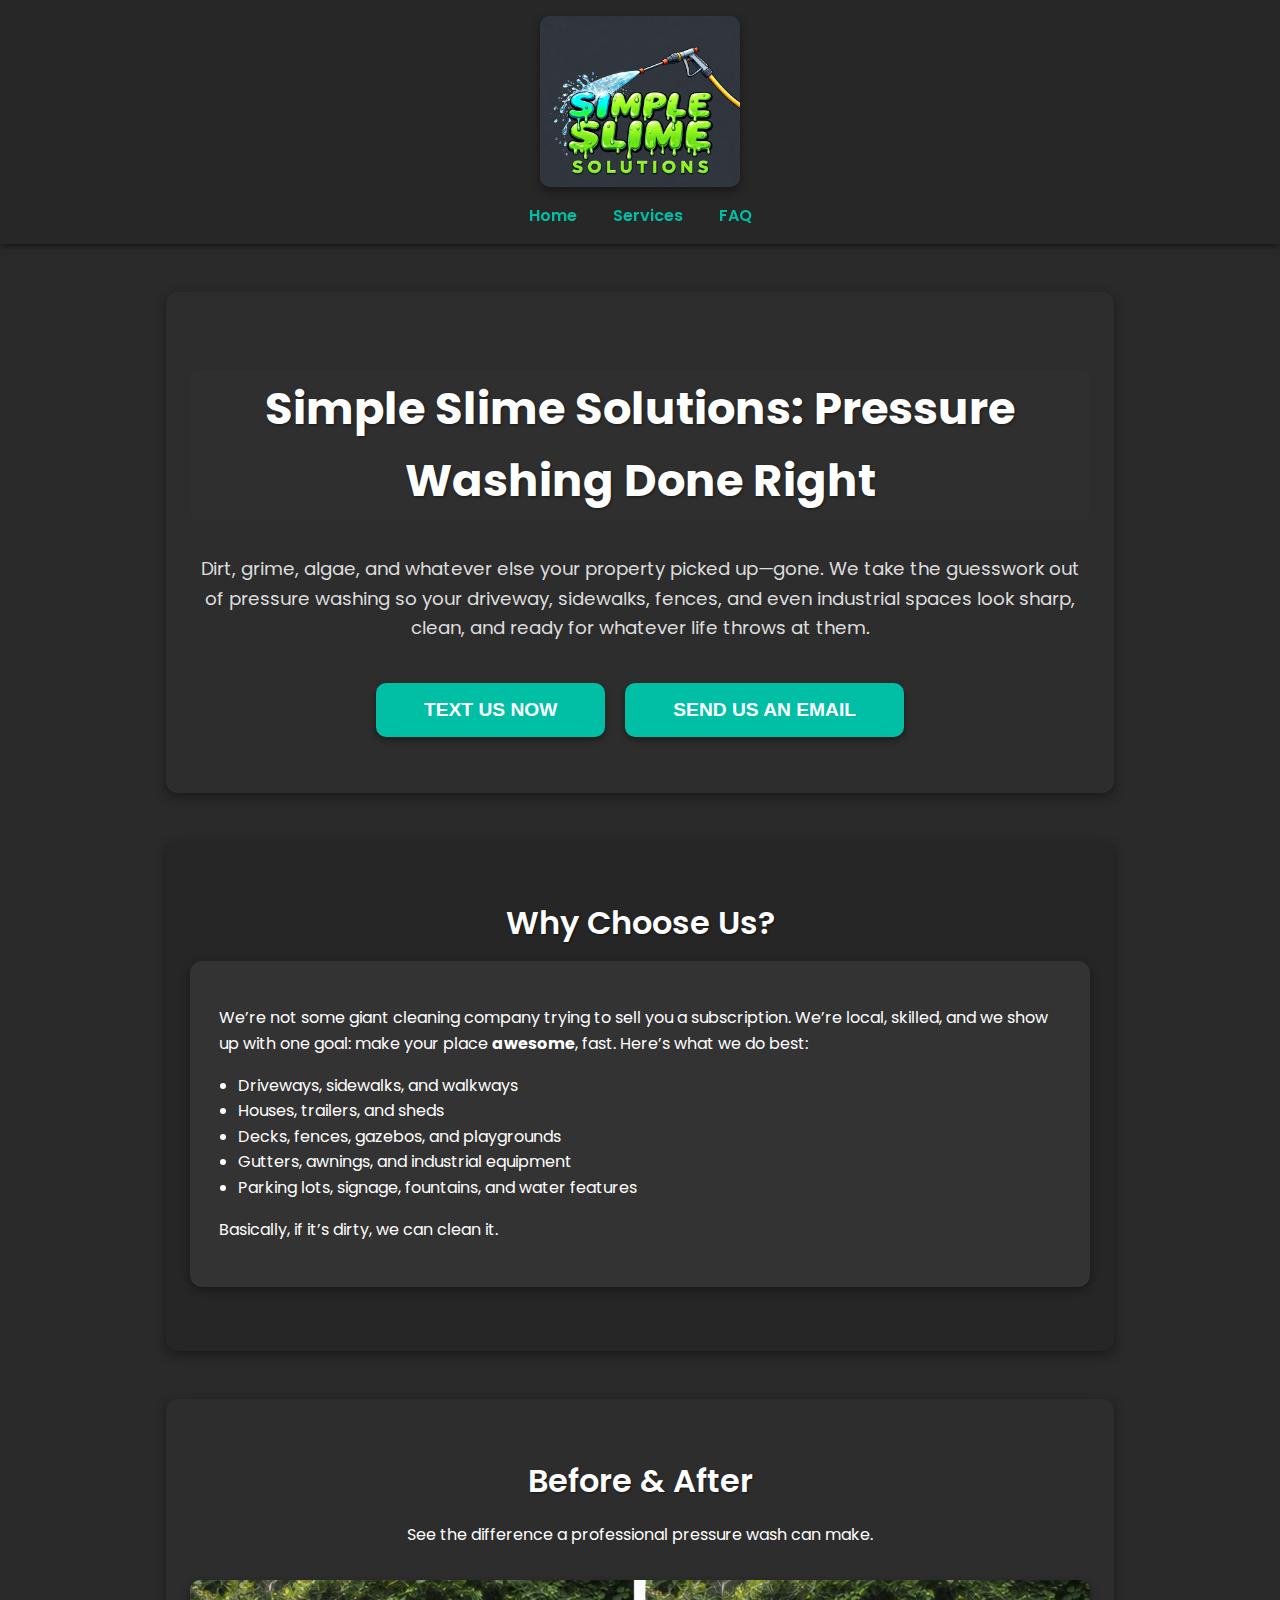
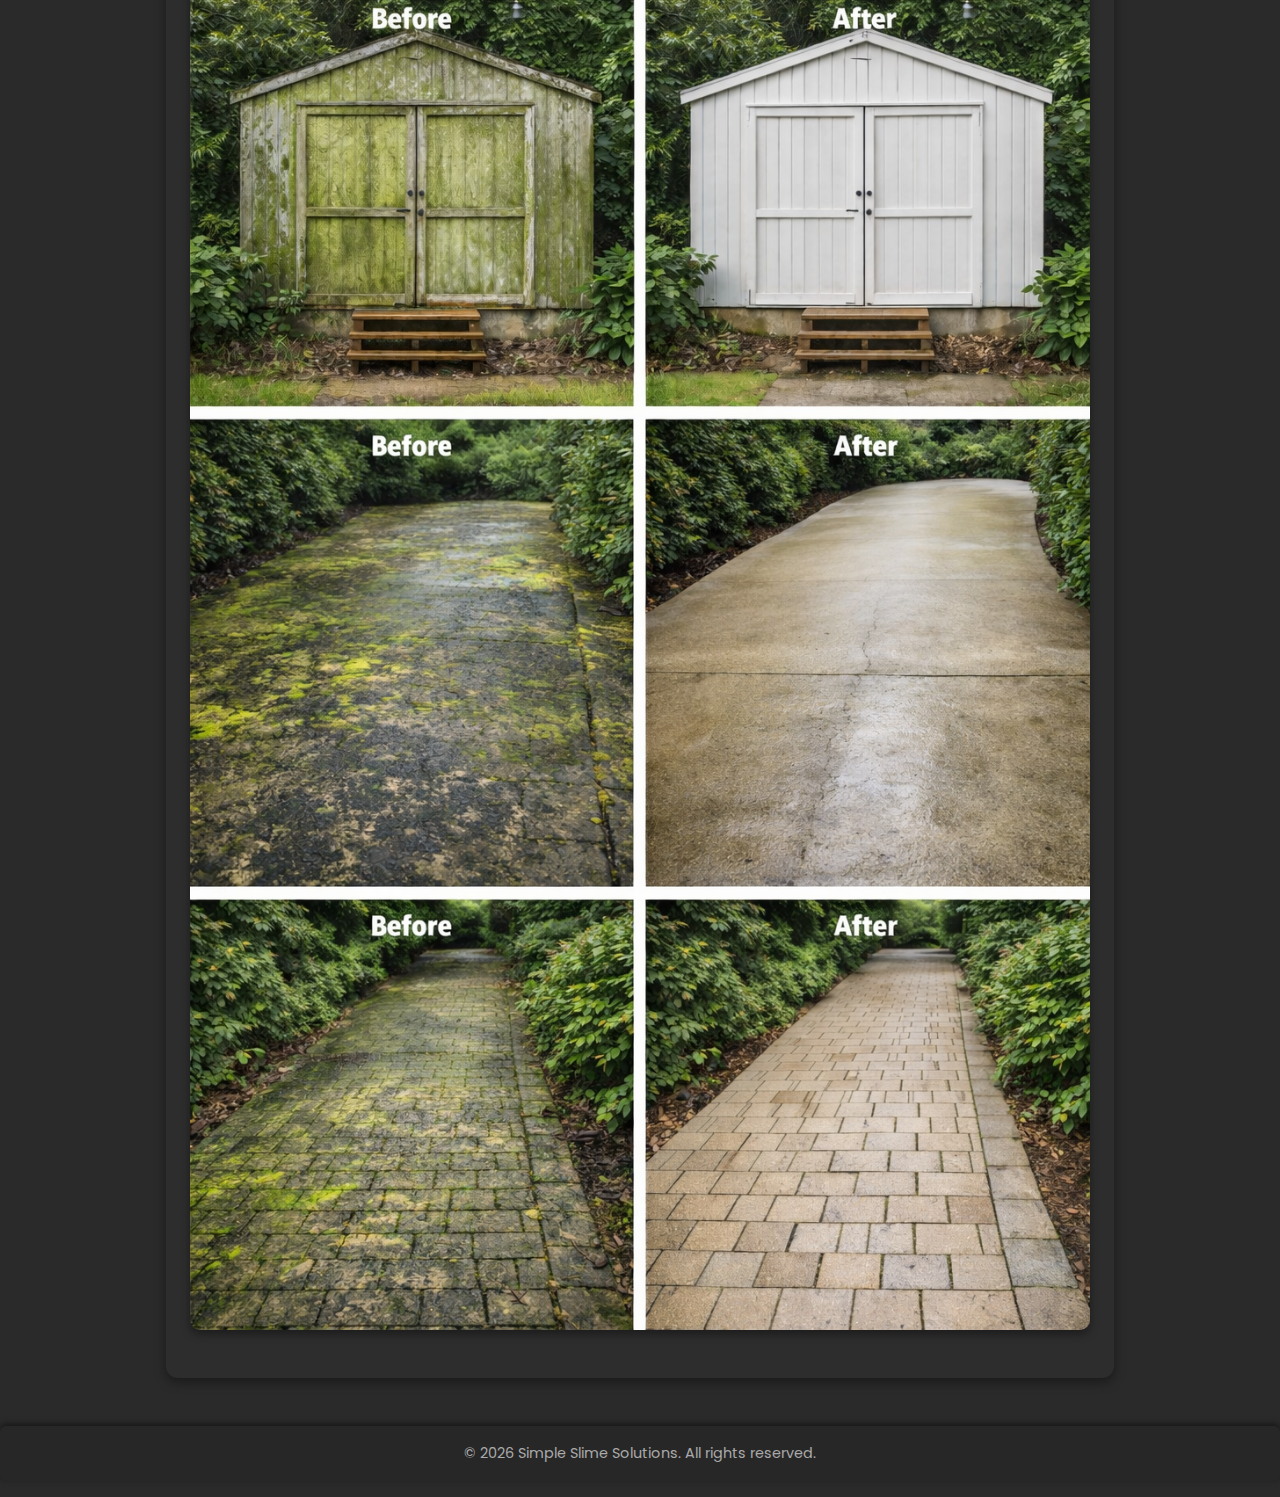
<file: index.html>
<!DOCTYPE html>
<html lang="en">
<head>
  <meta charset="UTF-8">
  <meta name="viewport" content="width=device-width, initial-scale=1.0">
  <title>Simple Slime Solutions</title>
  <link rel="stylesheet" href="style.css">
  <link href="https://fonts.googleapis.com/css2?family=Poppins:wght@400;600;700&display=swap" rel="stylesheet">
</head>
<body>

<header>
  <img src="Logo.png" alt="Simple Slime Solutions Logo" class="logo">
  <nav>
    <a href="index.html">Home</a>
    <a href="services.html">Services</a>
    <a href="faq.html">FAQ</a>
  </nav>
</header>

<section class="hero-section">
  <h1>Simple Slime Solutions: Pressure Washing Done Right</h1>
  <p class="subtext">Dirt, grime, algae, and whatever else your property picked up—gone. We take the guesswork out of pressure washing so your driveway, sidewalks, fences, and even industrial spaces look sharp, clean, and ready for whatever life throws at them.</p>
  <div class="button-container">
    <button onclick="window.location.href='sms:5642036085'">TEXT US NOW</button>
    <button onclick="window.location.href='mailto:youremail@example.com'">SEND US AN EMAIL</button>
  </div>
</section>

<section class="info-section">
  <h2>Why Choose Us?</h2>
  <div class="info-box">
    <p>We’re not some giant cleaning company trying to sell you a subscription. We’re local, skilled, and we show up with one goal: make your place <strong>awesome</strong>, fast. Here’s what we do best:</p>
    <ul>
      <li>Driveways, sidewalks, and walkways</li>
      <li>Houses, trailers, and sheds</li>
      <li>Decks, fences, gazebos, and playgrounds</li>
      <li>Gutters, awnings, and industrial equipment</li>
      <li>Parking lots, signage, fountains, and water features</li>
    </ul>
    <p>Basically, if it’s dirty, we can clean it.</p>
  </div>
</section>

<section class="results-section">
  <h2>Before & After</h2>
  <p>See the difference a professional pressure wash can make.</p>
  <div class="image-row">
    <img src="Results.png" alt="Before and after results">
  </div>
</section>

<footer>
  &copy; 2026 Simple Slime Solutions. All rights reserved.
</footer>

</body>
</html>
</file>
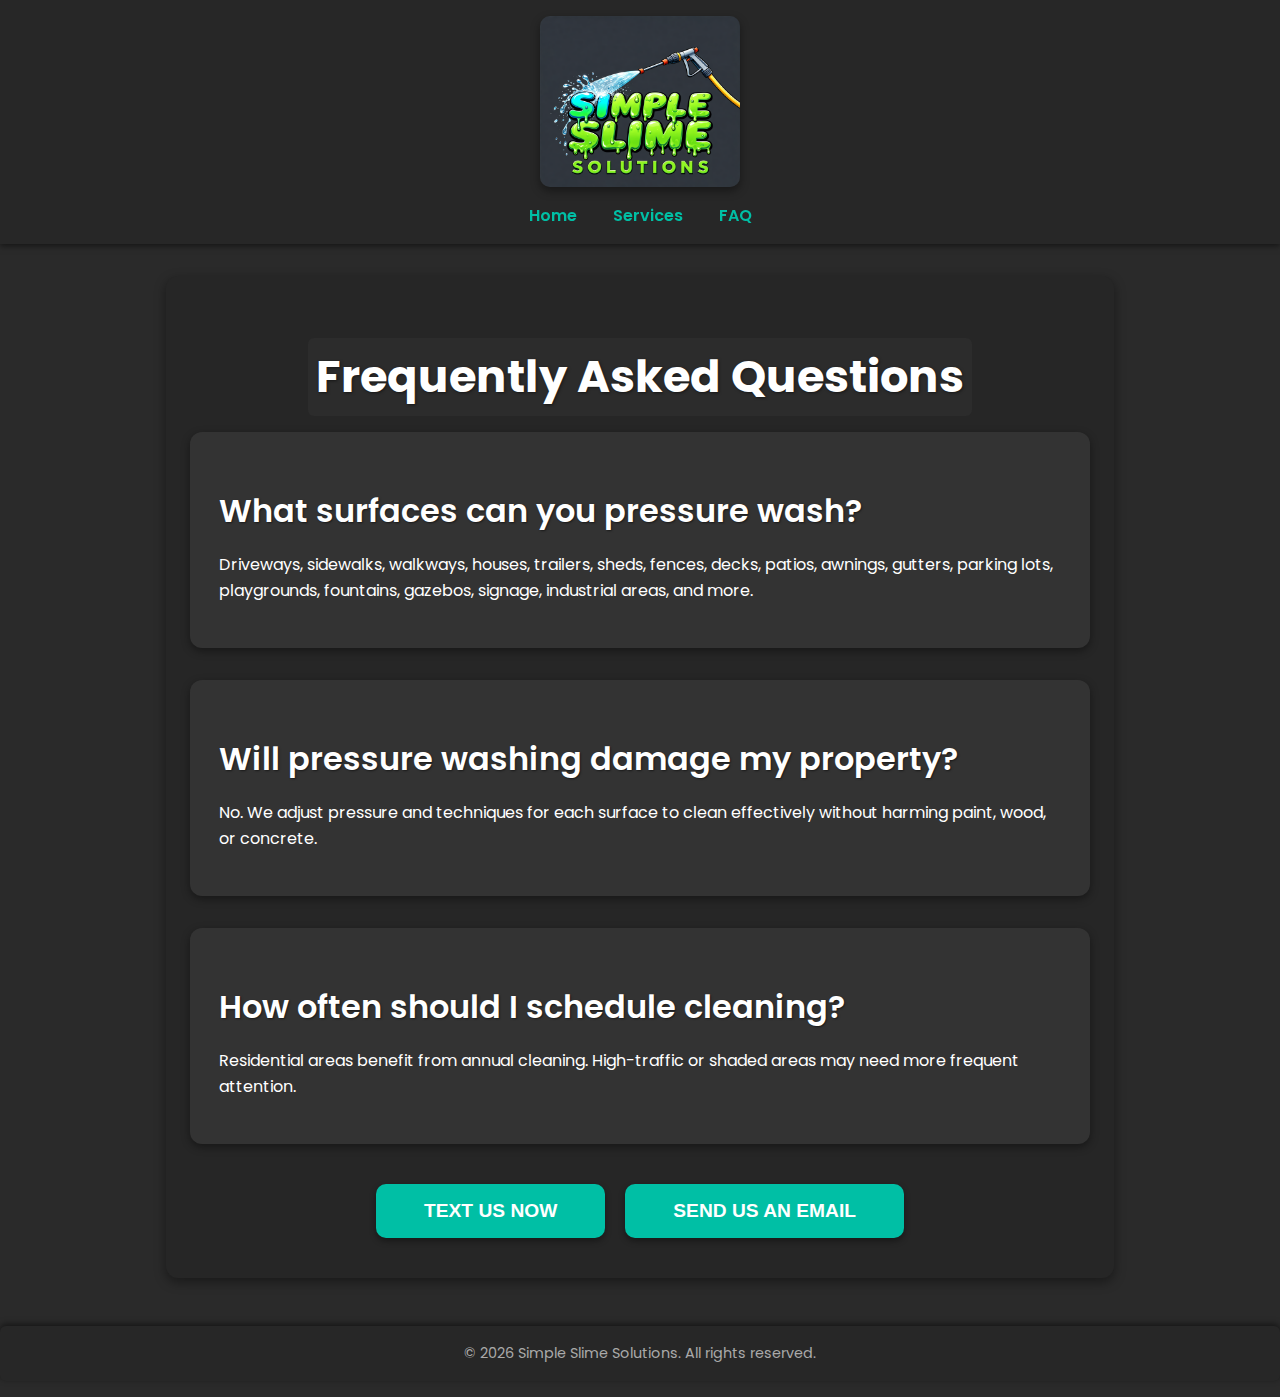
<file: faq.html>
<!DOCTYPE html>
<html lang="en">
<head>
  <meta charset="UTF-8">
  <meta name="viewport" content="width=device-width, initial-scale=1.0">
  <title>FAQ - Simple Slime Solutions</title>
  <link rel="stylesheet" href="style.css">
  <link href="https://fonts.googleapis.com/css2?family=Poppins:wght@400;600;700&display=swap" rel="stylesheet">
</head>
<body>

<header>
  <img src="Logo.png" alt="Simple Slime Solutions Logo" class="logo">
  <nav>
    <a href="index.html">Home</a>
    <a href="services.html">Services</a>
    <a href="faq.html">FAQ</a>
  </nav>
</header>

<section class="faq-section">
  <h1>Frequently Asked Questions</h1>

  <div class="faq-item">
    <h2>What surfaces can you pressure wash?</h2>
    <p>Driveways, sidewalks, walkways, houses, trailers, sheds, fences, decks, patios, awnings, gutters, parking lots, playgrounds, fountains, gazebos, signage, industrial areas, and more.</p>
  </div>

  <div class="faq-item">
    <h2>Will pressure washing damage my property?</h2>
    <p>No. We adjust pressure and techniques for each surface to clean effectively without harming paint, wood, or concrete.</p>
  </div>

  <div class="faq-item">
    <h2>How often should I schedule cleaning?</h2>
    <p>Residential areas benefit from annual cleaning. High-traffic or shaded areas may need more frequent attention.</p>
  </div>

  <div class="button-container">
    <button onclick="window.location.href='sms:5642036085'">TEXT US NOW</button>
    <button onclick="window.location.href='mailto:youremail@example.com'">SEND US AN EMAIL</button>
  </div>

</section>

<footer>
  &copy; 2026 Simple Slime Solutions. All rights reserved.
</footer>

</body>
</html>
</file>
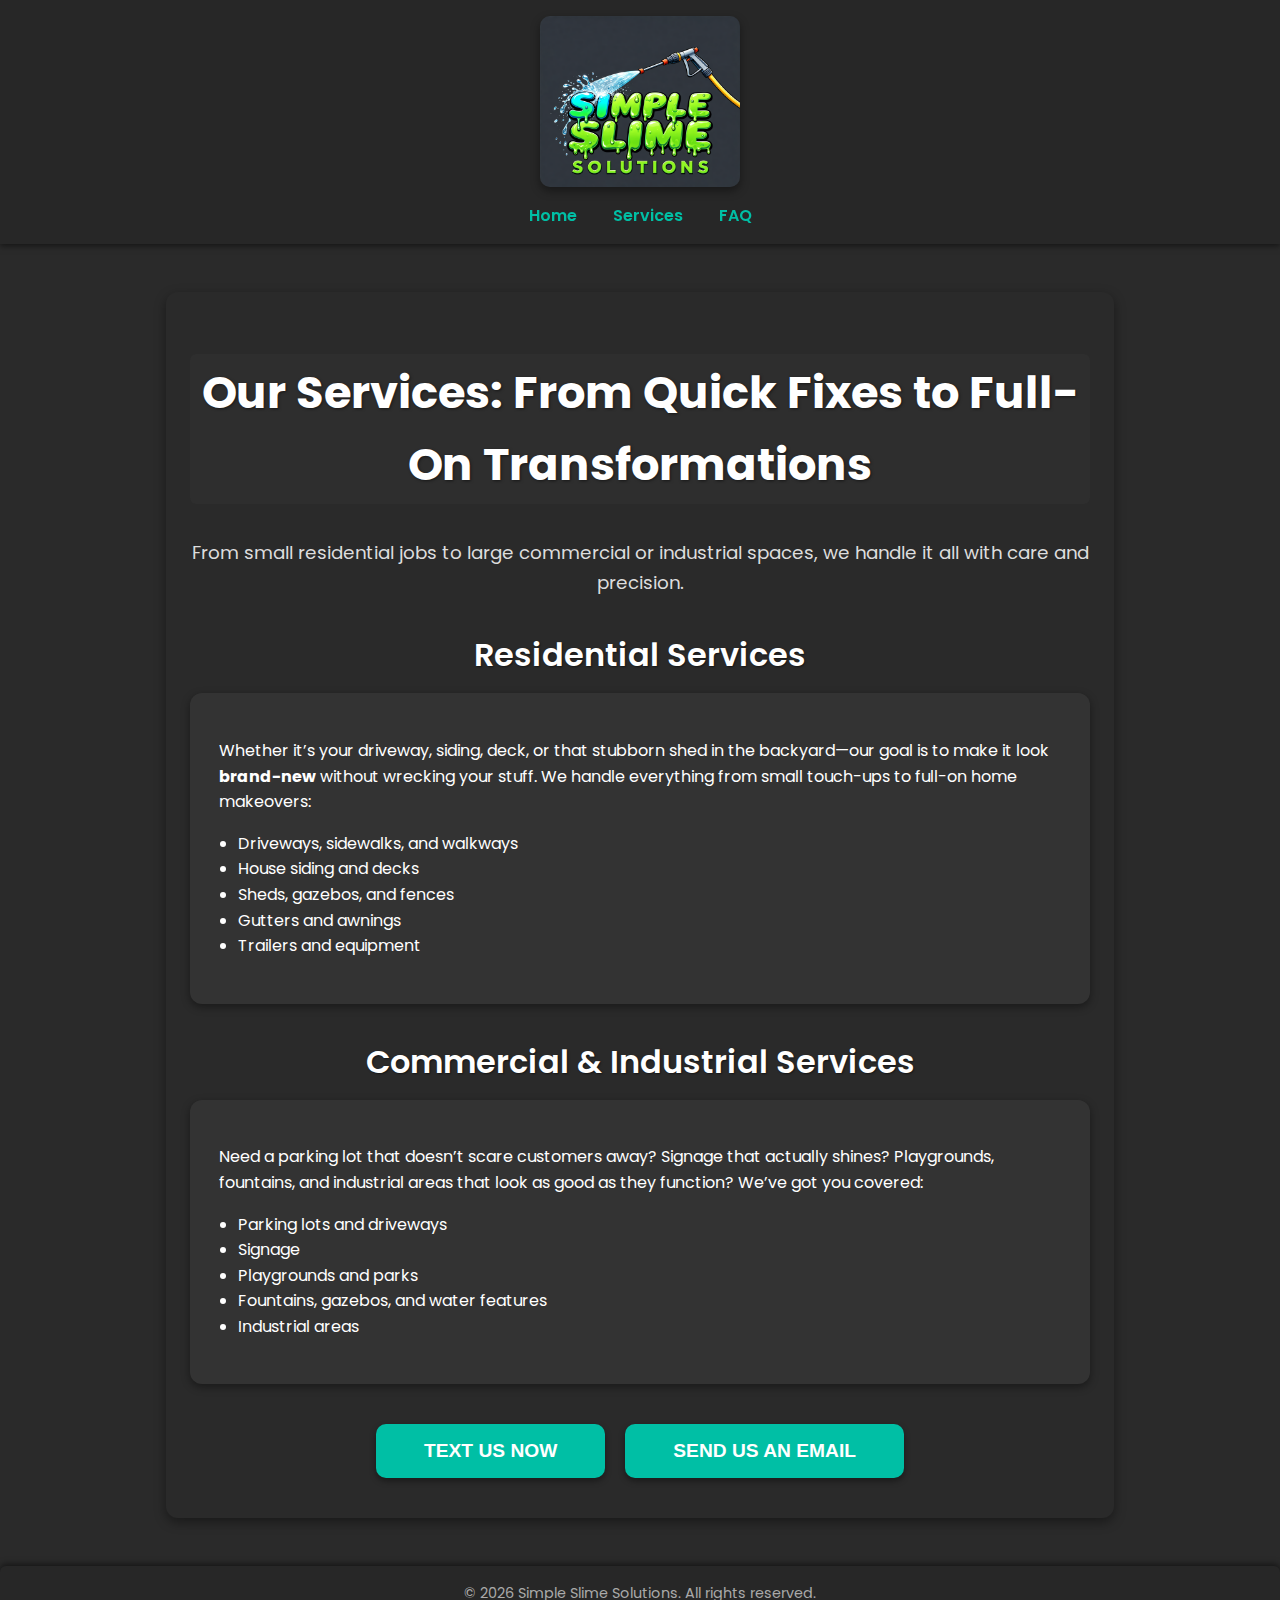
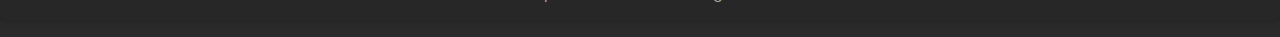
<file: services.html>
<!DOCTYPE html>
<html lang="en">
<head>
  <meta charset="UTF-8">
  <meta name="viewport" content="width=device-width, initial-scale=1.0">
  <title>Services - Simple Slime Solutions</title>
  <link rel="stylesheet" href="style.css">
  <link href="https://fonts.googleapis.com/css2?family=Poppins:wght@400;600;700&display=swap" rel="stylesheet">
</head>
<body>

<header>
  <img src="Logo.png" alt="Simple Slime Solutions Logo" class="logo">
  <nav>
    <a href="index.html">Home</a>
    <a href="services.html">Services</a>
    <a href="faq.html">FAQ</a>
  </nav>
</header>

<section class="services-section">
  <h1>Our Services: From Quick Fixes to Full-On Transformations</h1>
  <p class="subtext">From small residential jobs to large commercial or industrial spaces, we handle it all with care and precision.</p>

  <h2>Residential Services</h2>
  <div class="info-box">
    <p>Whether it’s your driveway, siding, deck, or that stubborn shed in the backyard—our goal is to make it look <strong>brand-new</strong> without wrecking your stuff. We handle everything from small touch-ups to full-on home makeovers:</p>
    <ul>
      <li>Driveways, sidewalks, and walkways</li>
      <li>House siding and decks</li>
      <li>Sheds, gazebos, and fences</li>
      <li>Gutters and awnings</li>
      <li>Trailers and equipment</li>
    </ul>
  </div>

  <h2>Commercial & Industrial Services</h2>
  <div class="info-box">
    <p>Need a parking lot that doesn’t scare customers away? Signage that actually shines? Playgrounds, fountains, and industrial areas that look as good as they function? We’ve got you covered:</p>
    <ul>
      <li>Parking lots and driveways</li>
      <li>Signage</li>
      <li>Playgrounds and parks</li>
      <li>Fountains, gazebos, and water features</li>
      <li>Industrial areas</li>
    </ul>
  </div>

  <div class="button-container">
    <button onclick="window.location.href='sms:5642036085'">TEXT US NOW</button>
    <button onclick="window.location.href='mailto:youremail@example.com'">SEND US AN EMAIL</button>
  </div>

</section>

<footer>
  &copy; 2026 Simple Slime Solutions. All rights reserved.
</footer>

</body>
</html>
</file>
<file: style.css>
/* ========================
   GLOBAL STYLES
======================== */
body {
  font-family: 'Poppins', Arial, sans-serif;
  background-color: #2a2a2a; /* dark grey background */
  margin: 0;
  padding: 0;
  color: #fff;
  line-height: 1.6;
}

img {
  max-width: 100%;
  display: block;
  margin: 1rem auto;
  border-radius: 10px;
  box-shadow: 0 4px 10px rgba(0,0,0,0.4);
}

/* ========================
   HEADER & NAV
======================== */
header {
  padding: 1rem 0;
  text-align: center;
  background-color: #272727;
  box-shadow: 0 2px 6px rgba(0,0,0,0.5);
  position: sticky;
  top: 0;
  z-index: 1000;
}

header img.logo {
  max-width: 200px;
  margin: 0 auto;
  display: block;
}

nav {
  margin-top: 1rem;
}

nav a {
  margin: 0 1rem;
  text-decoration: none;
  font-weight: 600;
  color: #00bfa5; /* accent color */
  transition: color 0.3s;
}

nav a:hover {
  color: #26d0c7;
}

/* ========================
   SECTIONS
======================== */
section {
  max-width: 900px;
  margin: 3rem auto;
  padding: 2rem 1.5rem;
  text-align: center;
  border-radius: 12px;
  box-shadow: 0 4px 12px rgba(0,0,0,0.4);
}

.hero-section {
  background-color: #2d2d2d;
  padding: 3rem 1.5rem;
}

.info-section {
  background-color: #262626;
  margin-top: 2rem;
}

.results-section {
  background-color: #2d2d2d;
  margin-top: 2rem;
}

.faq-section {
  background-color: #262626;
  margin-top: 2rem;
}

/* ========================
   HEADINGS
======================== */
h1 {
  font-size: 2.8rem;
  font-weight: 700;
  margin-bottom: 1rem;
  color: #fff;
  text-shadow: 1px 1px 3px rgba(0,0,0,0.5);
  display: inline-block;
  padding: 0.2rem 0.5rem;
  border-radius: 6px;
  background-color: rgba(50,50,50,0.5);
}

h2 {
  font-size: 2rem;
  font-weight: 600;
  margin: 1.5rem 0 0.8rem;
  color: #fff;
  text-shadow: 1px 1px 2px rgba(0,0,0,0.5);
}

.subtext {
  color: #ddd;
  font-size: 1.15rem;
  margin-bottom: 2rem;
}

/* ========================
   INFO BOXES & FAQ
======================== */
.info-box, .faq-item {
  background-color: #333;
  padding: 1.8rem;
  border-radius: 12px;
  margin-bottom: 2rem;
  text-align: left;
  box-shadow: 0 3px 8px rgba(0,0,0,0.4);
}

.info-box ul {
  padding-left: 1.2rem;
  margin-top: 1rem;
}

.image-row {
  display: flex;
  flex-wrap: wrap;
  justify-content: center;
  gap: 1rem;
  margin-top: 1rem;
}

/* ========================
   BUTTONS
======================== */
.button-container button {
  background-color: #00bfa5;
  color: #fff;
  border: none;
  border-radius: 10px;
  padding: 1rem 3rem;
  font-size: 1.2rem;
  font-weight: 600;
  cursor: pointer;
  margin: 0.5rem;
  transition: transform 0.2s, background-color 0.3s, box-shadow 0.2s;
  box-shadow: 0 3px 6px rgba(0,0,0,0.4);
}

.button-container button:hover {
  transform: scale(1.05);
  background-color: #26d0c7;
  box-shadow: 0 6px 12px rgba(0,0,0,0.5);
}

/* ========================
   FOOTER
======================== */
footer {
  text-align: center;
  margin: 3rem 0 1rem;
  font-size: 0.9rem;
  color: #aaa;
  padding: 1rem 0;
  background-color: #272727;
  box-shadow: 0 -2px 6px rgba(0,0,0,0.5);
  border-radius: 6px;
}

/* ========================
   RESPONSIVE DESIGN
======================== */
@media screen and (max-width: 768px) {
  .button-container button {
    width: 80%;
    font-size: 1.1rem;
  }

  nav a {
    display: block;
    margin: 0.5rem 0;
  }

  .image-row {
    flex-direction: column;
    align-items: center;
  }
}
</file>
